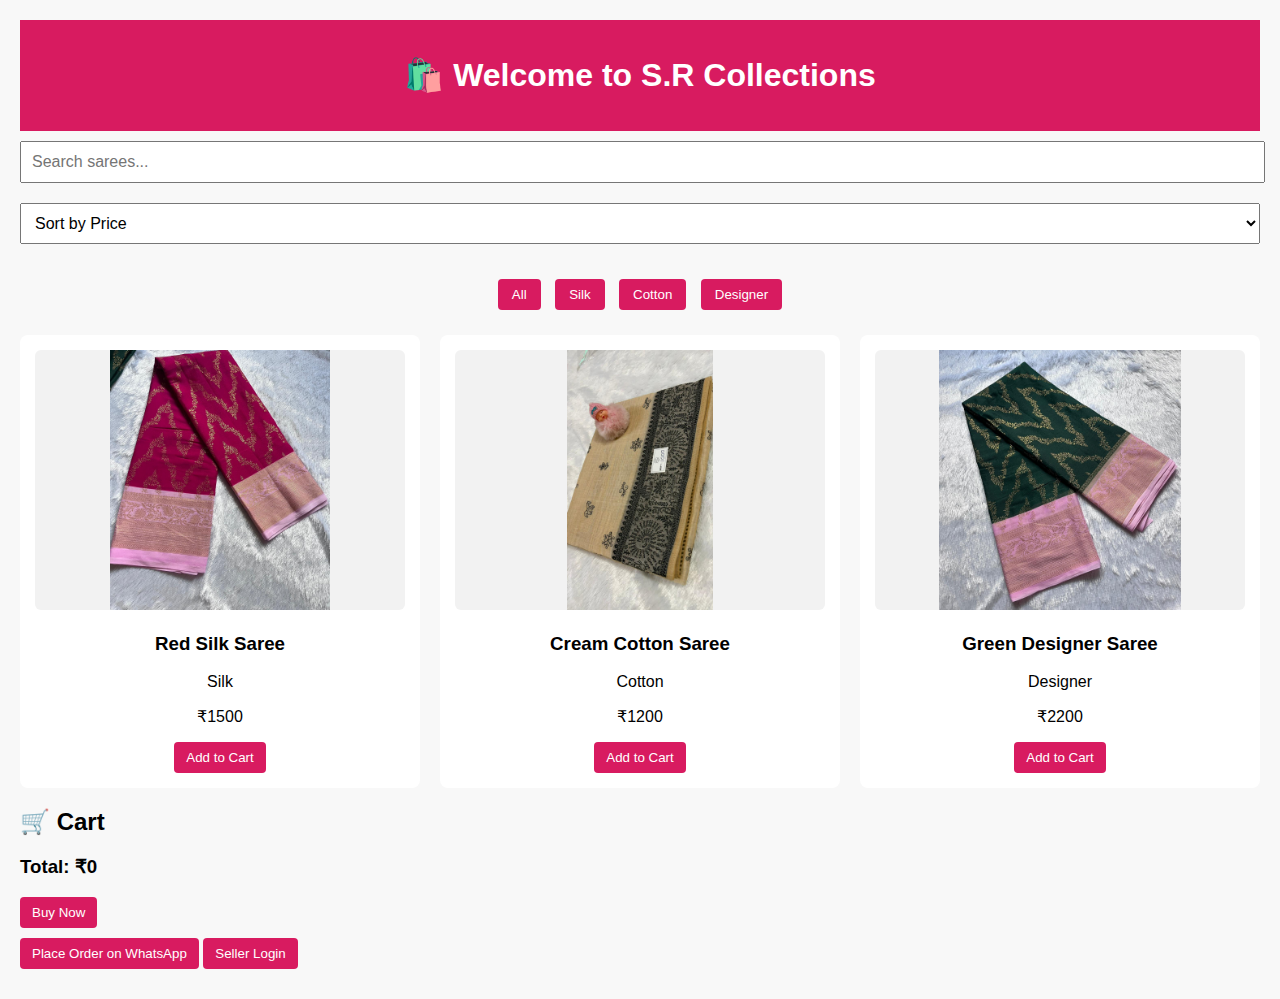
<file: index.html>
<!DOCTYPE html>
<html lang="en">
<head>
    <meta charset="UTF-8">
    <meta name="viewport" content="width=device-width, initial-scale=1.0">
    <title>Saree Store</title>
    <link rel="stylesheet" href="style.css">
</head>
<body>

<header>
    <h1>🛍️ Welcome to S.R Collections </h1>
</header>

<input 
    type="text" 
    id="searchBox" 
    placeholder="Search sarees..." 
    onkeyup="searchProducts()"
>
<select onchange="sortProducts(this.value)">
    <option value="">Sort by Price</option>
    <option value="low">Low to High</option>
    <option value="high">High to Low</option>
</select>


<div class="filters">
    <button onclick="filterProducts('All')">All</button>
    <button onclick="filterProducts('Silk')">Silk</button>
    <button onclick="filterProducts('Cotton')">Cotton</button>
    <button onclick="filterProducts('Designer')">Designer</button>
</div>

 
<section class="products" id="productList">
    <!-- Products will load here -->

</section>


<h2>🛒 Cart</h2>
<div id="cart"></div>
<h3 id="total">Total: ₹0</h3>
<button onclick="buyNow()">Buy Now</button><br>

<button onclick="placeOrder()" class="order-btn">
  Place Order on WhatsApp
</button>



<script src="script.js"></script>
<button onclick="window.location.href='seller.html'" style="margin: 10px; margin-left: 0;">
  Seller Login
</button>
</body>
</html>
</file>
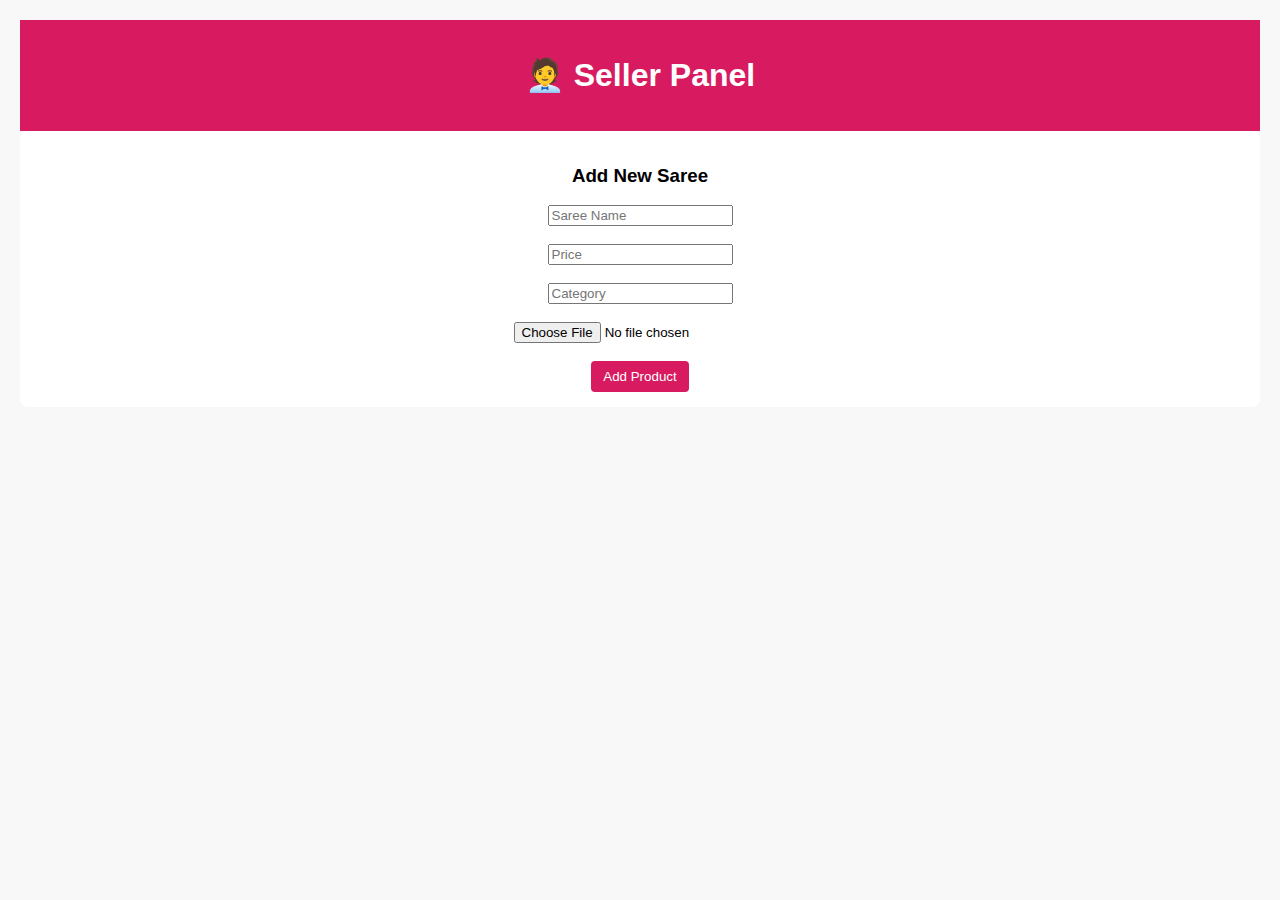
<file: seller.html>
<!DOCTYPE html>
<html lang="en">
<head>
    <meta charset="UTF-8">
    <title>Seller Upload</title>
    <link rel="stylesheet" href="style.css">
</head>
<body>

<header>
    <h1>🧑‍💼 Seller Panel</h1>
</header>

<div class="product">
    <h3>Add New Saree</h3>

    <input type="text" id="name" placeholder="Saree Name"><br><br>
    <input type="number" id="price" placeholder="Price"><br><br>
    <input type="text" id="cat" placeholder="Category"><br><br>
    <input type="file" id="image"><br><br>

    <button onclick="addProduct()">Add Product</button>
</div>

<script src="seller.js"></script>
</body>
</html>
</file>
<file: style.css>
body {
    font-family: Arial, sans-serif;
    margin: 0;
    padding: 20px;
    background: #f8f8f8;
}

header {
    background: #d81b60;
    color: white;
    padding: 15px;
    text-align: center;
}

.products {
    display: grid;
    grid-template-columns: repeat(auto-fit, minmax(200px, 1fr));
    gap: 20px;
    margin-top: 20px;
}

.product {
    background: white;
    padding: 15px;
    border-radius: 8px;
    text-align: center;
}

.product img {
    width: 100%;
    height: 260px;
    object-fit: contain;
    background-color: #f2f2f2;
    border-radius: 6px;
}

button {
    background: #d81b60;
    color: white;
    border: none;
    padding: 8px 12px;
    cursor: pointer;
    border-radius: 4px;
}
/* Mobile view */
@media (max-width: 600px) {
    body {
        padding: 10px;
    }

    header h1 {
        font-size: 22px;
    }

    .products {
        grid-template-columns: 1fr;
    }

    .product img {
        height: 220px;
    }

    button {
        width: 100%;
        margin-top: 8px;
        font-size: 16px;
    }
}
.filters {
    margin: 20px 0;
    text-align: center;
}

.filters button {
    margin: 5px;
    padding: 8px 14px;
}
#searchBox {
    width: 98.5%;
    padding: 10px;
    margin: 10px 0;
    font-size: 16px;
    margin-right: 0px;
}
select {
    width: 100%;
    padding: 10px;
    margin: 10px 0;
    font-size: 16px;
}
</file>
